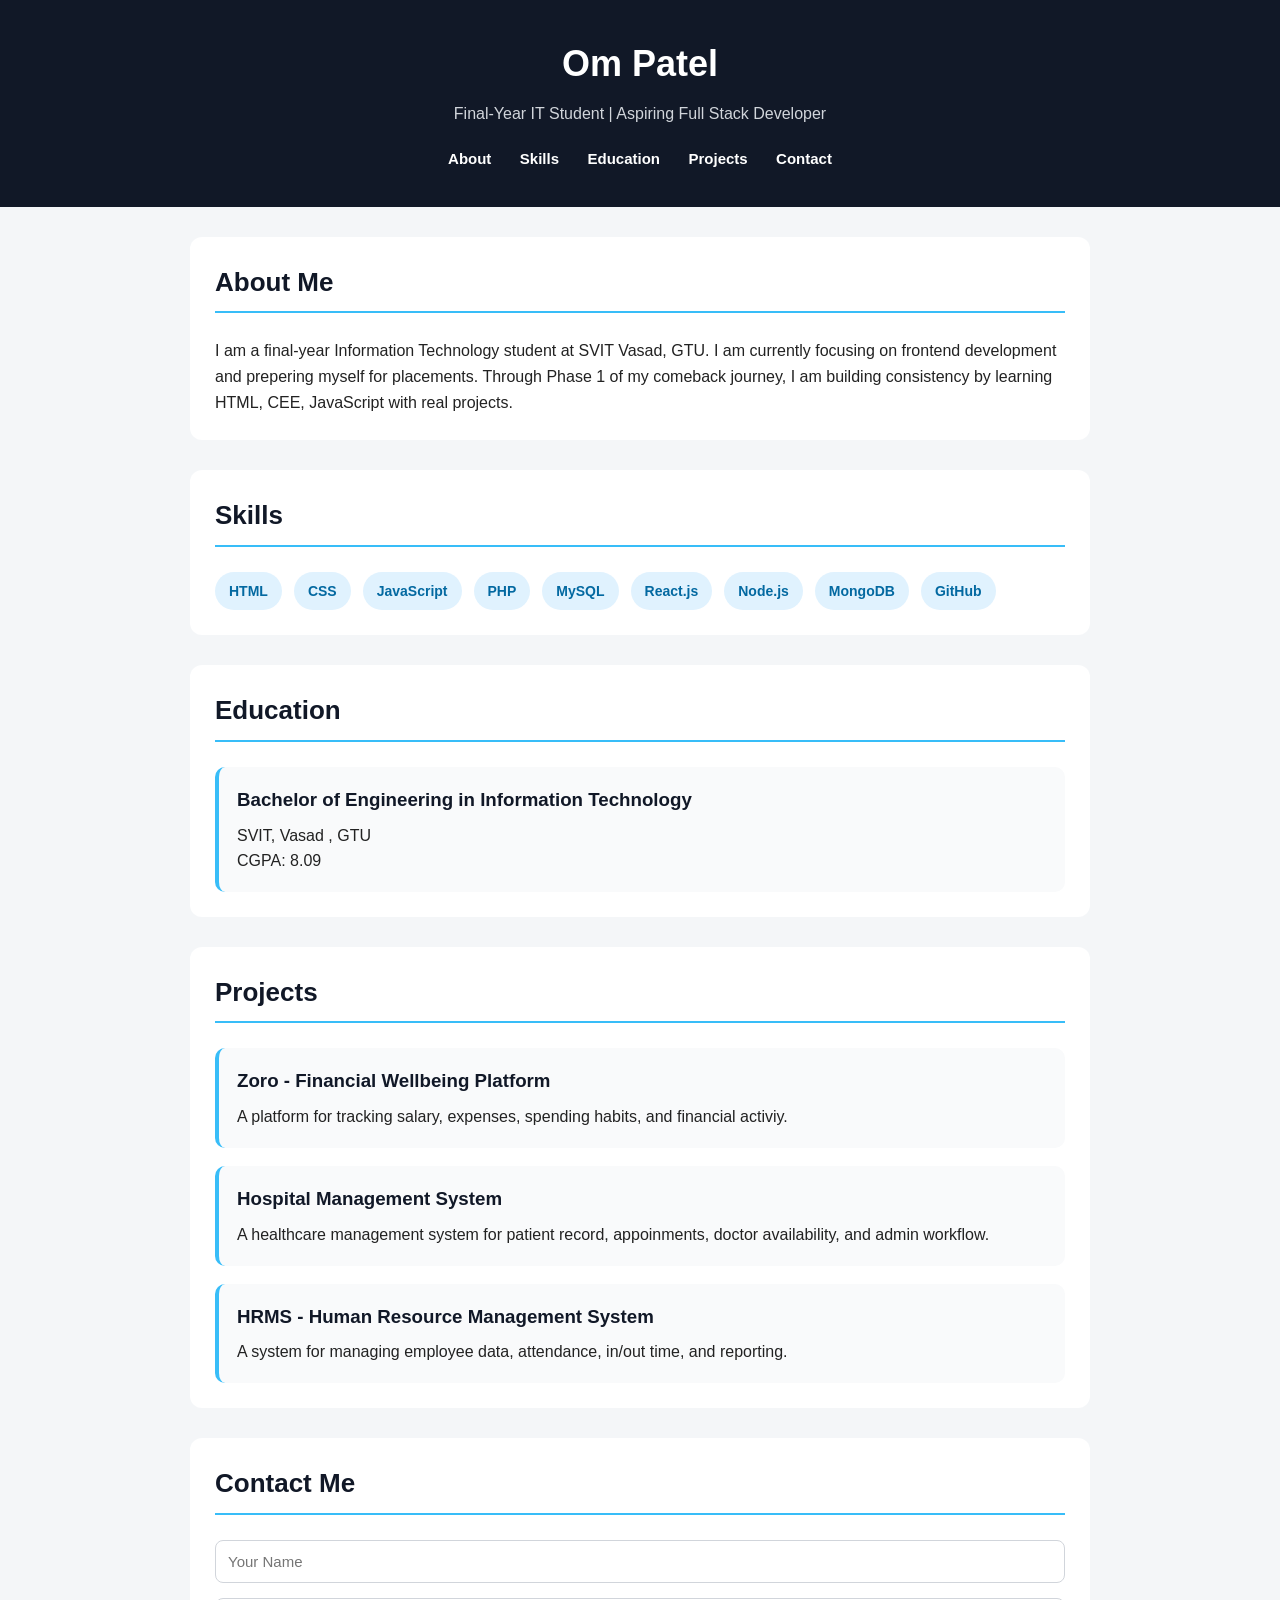
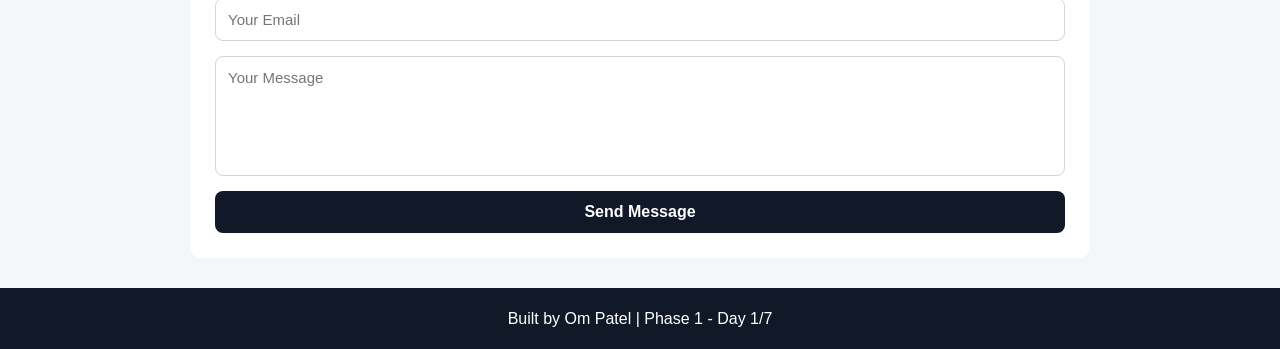
<file: Day 1/index.html>
<!DOCTYPE html>
<html lang="en">
    <head>
        <meta charset="UTF-8">
        <meta name="viewreport" content="width=device-width, initial-scale=1.0">
        <title>Om Patel - Developer Profile</title>
        <link rel="stylesheet" href="style.css">
    </head>
    <body>
        <header>
            <h1>Om Patel</h1>
            <p>Final-Year IT Student | Aspiring Full Stack Developer</p>

            <nav>
                <a href="#about">About</a>
                <a href="#skills">Skills</a>
                <a href="#education">Education</a>
                <a href="#projects">Projects</a>
                <a href="#contact">Contact</a>
            </nav>
        </header>

        <section id="about">
            <h2>About Me</h2>
            <p>
                I am a final-year Information Technology student at SVIT Vasad, GTU.
                I am currently focusing on frontend development and prepering myself for placements.
                Through Phase 1 of my comeback journey, I am building consistency by learning HTML, CEE, JavaScript with real projects.
            </p>
        </section>

        <section id="skills">
            <h2>Skills</h2>

            <div class="skills-list">
                <span>HTML</span>
                <span>CSS</span>
                <span>JavaScript</span>
                <span>PHP</span>
                <span>MySQL</span>
                <span>React.js</span>
                <span>Node.js</span>
                <span>MongoDB</span>
                <span>GitHub</span>
            </div>
        </section>

        <section id="education">
            <h2>Education</h2>

            <div class="education-box">
                <h3>Bachelor of Engineering in Information Technology</h3>
                <p>SVIT, Vasad , GTU</p>
                <p>CGPA: 8.09</p>
            </div>

        </section>

        <section id="projects">
            <h2>Projects</h2>

            <div class="projects-container">
                
                <div class="project-card">
                    <h3>Zoro - Financial Wellbeing Platform</h3>
                    <p>
                        A platform for tracking salary, expenses, spending habits, and financial activiy.
                    </p>
                </div>

                <div class="project-card">
                    <h3>Hospital Management System</h3>
                    <p>
                        A healthcare management system for patient record, appoinments, doctor availability, and admin workflow.
                    </p>
                </div>

                <div class="project-card">
                    <h3>HRMS - Human Resource Management System</h3>
                    <p>
                        A system for managing employee data, attendance, in/out time, and reporting.
                    </p>
                </div>

            </div>

        </section>

        <section id="contact">
            <h2>Contact Me</h2>
            <form>
                <input type="text" placeholder="Your Name">
                <input type="email" placeholder="Your Email">
                <textarea placeholder="Your Message"></textarea>
                <button type="submit">Send Message</button>
            </form>
        </section>

        <footer>
            <p>
                Built by Om Patel | Phase 1 - Day 1/7
            </p>
        </footer>

    </body>
</html>
</file>
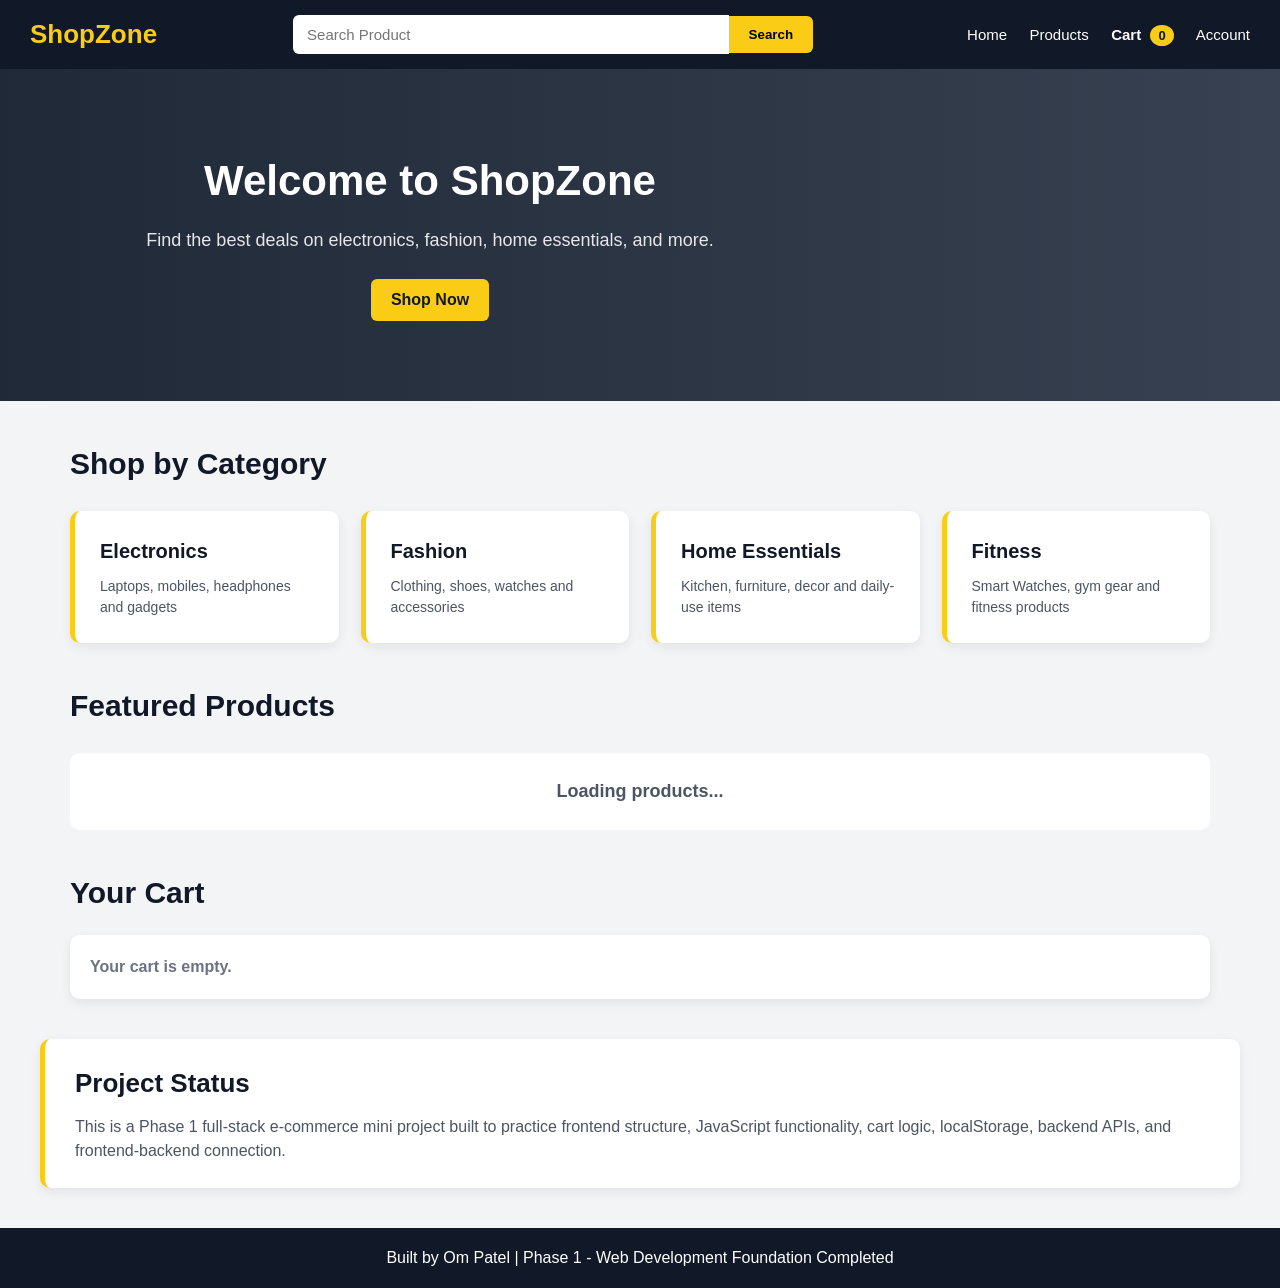
<file: ecommerce-fullstack-project/frontend/index.html>
<!DOCTYPE html>
<html>
    <head>
        <meta charset="UTF-8">
        <meta name="viewport" content="width=device-width, initial-scale=1.0">
        <title>ShopZone - E-commerce Store</title>
        <link rel="stylesheet" href="style.css">
    </head>
    <body>
        <header class="navbar">
            <div class="logo">ShopZone</div>
            <div class="search-box">
                <input type="text" id="searchInput" placeholder="Search Product">
                <button>Search</button>
            </div>

            <nav class="nav-links">
                <a href="#">Home</a>
                <a href="#">Products</a>
                <a href="#" class="cart-link">
                    Cart <span id="cartCount">0</span>
                </a>
                <a href="#">Account</a>
            </nav>
        </header>

        <section class="hero">
            <div class="hero-content">
                <h1>Welcome to ShopZone</h1>
                <p>
                    Find the best deals on electronics, fashion, home essentials, and more.
                </p>
                <button>Shop Now</button>
            </div>
        </section>

        <section class="categories">
            <h2>Shop by Category</h2>
            <div class="category-grid">
                
                <div class="category-card">
                    <h3>Electronics</h3>
                    <p>Laptops, mobiles, headphones and gadgets</p>
                </div>
                
                <div class="category-card">
                    <h3>Fashion</h3>
                    <p>Clothing, shoes, watches and accessories</p>
                </div>

                <div class="category-card">
                    <h3>Home Essentials</h3>
                    <p>Kitchen, furniture, decor and daily-use items</p>
                </div>

                <div class="category-card">
                    <h3>Fitness</h3>
                    <p>Smart Watches, gym gear and fitness products</p>
                </div>
            </div>
        </section>

        <section class="products">
            <h2>Featured Products</h2>
            
            <div class="product-grid" id="productGrid"></div>

        </section>

        <section class="cart-section">
            <h2>Your Cart</h2>

            <div id="cartItems" class="cart-items">
                <p class="empty-cart">Your cart is empty.</p>
            </div>
        </section>

        <section class="project-note">
            <h2>Project Status</h2>
            <p>
                This is a Phase 1 full-stack e-commerce mini project built to practice frontend structure,
                JavaScript functionality, cart logic, localStorage, backend APIs, and frontend-backend connection.
            </p>
        </section>

        <footer>
            <p>
                Built by Om Patel | Phase 1 - Web Development Foundation Completed
            </p>
        </footer>

        <script src="script.js"></script>

    </body>
</html>
</file>
<file: Day 1/style.css>
*{
    margin: 0;
    padding: 0;
    box-sizing: border-box;
}

body{
    font-family:Arial, Helvetica, sans-serif;
    background-color: #f4f6f8;
    color: #222;
    line-height: 1.6;
}

header{
    background-color: #111827;
    color: white;
    text-align: center;
    padding: 35px 20px;
}

header h1{
    font-size: 36px;
    margin-bottom: 8px;
}

header p{
    font-size: 16px;
    margin-bottom: 20px;
    color: #d1d5db;
}

nav a{
    color: white;
    text-decoration: none;
    margin: 0 12px;
    font-size: 15px;
    font-weight: bold;
}

nav a:hover{
    color: #38bdf8;
}

section{
    max-width: 900px;
    margin: 30px auto;
    padding: 25px;
    background-color: white;
    border-radius: 12px;
}

section h2{
    font-size: 26px;
    margin-bottom: 25px;
    color: #111827;
    border-bottom: 2px solid #38bdf8;
    padding-bottom: 8px;
}


.skills-list{
    display: flex;
    flex-wrap: wrap;
    gap: 12px;
}

.skills-list span{
    background-color: #e0f2fe;
    color: #0369a1;
    padding: 8px 14px;
    border-radius: 20px;
    font-weight: bold;
    font-size: 14px;
}

.education-box, .project-card{
    background-color: #f9fafb;
    padding: 18px;
    border-radius: 10px;
    border-left: 4px solid #38bdf8;
}

.education-box h3, .project-card h3{
    color: #111827;
    margin-bottom: 8px;
}

.projects-container{
    display: grid;
    grid-template-columns: 1fr;
    gap: 18px;
}

form{
    display: flex;
    flex-direction: column;
    gap: 15px;
}

input, textarea{
    padding: 12px;
    border: 1px solid #d1d5db;
    border-radius: 8px;
    font-size: 15px;
    font-family: Arial, Helvetica, sans-serif;
}

textarea{
    height: 120px;
    resize: none;
}

button{
    background-color: #111827;
    color: white;
    padding: 12px;
    border: none;
    border-radius: 8px;
    font-size: 16px;
    font-weight: bold;
    cursor: pointer;
}

button:hover{
    background-color: #38bdf8;
    color: #111827;
}

footer{
    text-align: center;
    background-color: #111827;
    color: white;
    padding: 18px;
    margin-top: 30px;
}

@media (max-width: 600px){
    
    header h1{
        font-size: 28px;
    }

    header p{
        font-size: 14px;
    }

    nav{
        display: flex;
        flex-wrap: wrap;
        justify-content: center;
        gap: 10px;
    }

    nav a{
        margin: 0;
        font-size: 14px;
    }

    section{
        margin: 20px 12px;
        padding: 20px;
    }

    section h2{
        font-size: 22px;
    }

    .skills-list span{
        font-size: 13px;
        padding: 7px 12 px;
    }
}
</file>
<file: ecommerce-fullstack-project/frontend/style.css>
*{
    margin: 0;
    padding: 0;
    box-sizing: border-box;
}

body{
    font-family:Arial, Helvetica, sans-serif;
    background-color: #f3f4f6;
    color: #111827;
    line-height: 1.5;
}

.navbar{
    background-color: #111827;
    color: white;
    padding: 15px 30px;
    display: flex;
    align-items: center;
    justify-content: space-between;
    gap: 20px;
}

.logo{
    font-size: 26px;
    font-weight: bold;
    color: #facc15;
}

.search-box{
    display: flex;
    align-items: center;
    flex: 1;
    max-width: 520px;
}

.search-box input{
    width: 100%;
    padding: 11px 14px;
    border: none;
    outline: none;
    font-size: 15px;
    border-radius: 6px 0 0 6px;
}

.search-box button{
    padding: 11px 20px;
    border: none;
    background-color: #facc15;
    font-weight: bold;
    cursor: pointer;
    border-radius: 0 6px 6px 0;
    white-space: nowrap;
}

.nav-links a{
    color: white;
    text-decoration: none;
    margin-left: 18px;
    font-size: 15px;
}

.nav-links a:hover{
    color: #facc15;
}

.hero{
    background: linear-gradient(to right, #1f2937, #374151);
    color: white;
    padding: 80px 30px;
    text-align: center;
}

.hero-content{
    max-width: 800px;
    margin-bottom: 0 auto;
}

.hero h1{
    font-size: 42px;
    margin-bottom: 15px;
}

.hero p{
    font-size: 18px;
    margin-bottom: 25px;
    color: #e5e7eb;
}

.hero button{
    background-color: #facc15;
    color: #111827;
    border: none;
    padding: 12px 20px;
    font-size: 16px;
    font-weight: bold;
    border-radius: 6px;
    cursor: pointer;
}

.hero button:hover{
    background-color: #eab308;
}

.categories{
    max-width: 1200px;
    margin: 40px auto;
    padding: 0 30px;
}

.categories h2{
    font-size: 30px;
    margin-bottom: 25px;
    color: #111827;
}

.category-grid{
    display: grid;
    grid-template-columns: repeat(4,1fr);
    gap: 22px;
}

.category-card{
    background-color: white;
    padding: 25px;
    border-radius: 10px;
    border-left: 5px solid #facc15;
    box-shadow: 0 4px 12px rgba(0,0,0,0.07);
}

.category-card h3{
    font-size: 20px;
    margin-bottom: 10px;
    color: #111827;
}

.category-card p{
    font-size: 14px;
    color: #4b5563;
}

.products{
    max-width: 1200px;
    margin: 40px auto;
    padding: 0 30px;
}

.products h2{
    font-size: 30px;
    margin-bottom: 25px;
    color: #111827;
}

.product-grid{
    display: grid;
    grid-template-columns: repeat(4,1fr);
    gap: 22px;
}

.product-card{
    background-color: white;
    padding: 18px;
    border-radius: 10px;
    box-shadow: 0 4px 12px rgba(0,0,0,0.08);
    transition: transform 0.2s ease;
}

.product-card:hover{
    transform: translateY(-5px);
}

.product-image{
    background-color: #e5e7eb;
    height: 150px;
    border-radius: 8px;
    display: flex;
    align-items: center;
    justify-content: center;
    font-size: 22px;
    font-weight: bold;
    color: #374151;
    margin-bottom: 15px;
}

.product-card h3{
    font-size: 20px;
    margin-bottom: 8px;
    color: #111827;
}

.product-card p{
    font-size: 14px;
    color: #4b5563;
    margin-bottom: 12px;
}

.product-card span{
    display: block;
    font-size: 18px;
    font-weight: bold;
    color: #b45309;
    margin-bottom: 12px;
}

.product-card button{
    width: 100%;
    background-color: #facc15;
    color: #111827;
    border: none;
    padding: 10px;
    border-radius: 8px;
    font-weight: bold;
    cursor: pointer;
}

.product-card button:hover{
    background-color: #eab308;
}

.product-card small{
    display: inline-block;
    background-color: #e0f2fe;
    color: #0369a1;
    padding: 4px 10px;
    border-radius: 20px;
    font-size: 12px;
    font-weight: bold;
    margin-bottom: 10px;
}

.no-products{
    grid-column: 1/-1;
    text-align: center;
    background-color: white;
    padding: 25px;
    border-radius: 10px;
    font-size: 18px;
    color: #4b5563;
    font-weight: bold;
}

.cart-link{
    position: relative;
    font-weight: bold;
}

#cartCount{
    background-color: #facc15;
    color: #111827;
    padding: 3px 8px;
    border-radius: 50%;
    font-size: 13px;
    margin-left: 5px;
}

.cart-section{
    max-width: 1200px;
    margin: 40px auto;
    padding: 0 30px;
}

.cart-section h2{
    font-size: 30px;
    margin-bottom: 20px;
    color: #111827;
}

.cart-items{
    background-color: white;
    padding: 20px;
    border-radius: 10px;
    box-shadow: 0 4px 12px rgba(0,0,0,0.07);
}

.empty-cart{
    color: #6b7280;
    font-size: 16px;
    font-weight: bold;
}

.cart-item{
    display: flex;
    justify-content: space-between;
    align-items: center;
    border-bottom: 1px solid #e5e7eb;
    padding: 12px 0;
}

.cart-item:last-child{
    border-bottom: none;
}

.cart-item h3{
    font-size: 18px;
    color: #111827;
}

.cart-item span{
    font-weight: bold;
    color: #b45309;
}

.cart-item button{
    background-color: #ef4444;
    color: white;
    border: none;
    padding: 8px 12px;
    border-radius: 6px;
    cursor: pointer;
    font-weight: bold;
}

.cart-item button:hover{
    background-color: #dc2626;
}

.project-note{
    max-width: 1200px;
    margin: 40px auto;
    padding: 25px 30px;
    background-color: white;
    border-left: 5px solid #facc15;
    border-radius: 10px;
    box-shadow: 0 4px 12px rgba(0,0,0,0.07);
}

.project-note h2{
    font-size: 26px;
    margin-bottom: 12px;
    color: #111827;
}

.project-note p{
    color: #4b5563;
    font-size: 16px;
}

footer{
    text-align: center;
    background-color: #111827;
    color: white;
    padding: 18px;
    margin-top: 40px;
}

@media (max-width: 900px){
    .navbar{
        flex-direction: column;
        align-items: stretch;
        text-align: center;
    }

    .search-box{
        max-width: 100%;
        width: 100%;
    }

    .nav-links{
        display: flex;
        justify-content: center;
        flex-wrap: wrap;
        gap: 15px;
    }

    .nav-links a{
        margin-left: 0;
    }

    .category-grid{
        grid-template-columns: repeat(2,1fr);
    }

    .product-grid{
        grid-template-columns: repeat(2,1fr);
    }

    .hero h1{
        font-size: 34px;
    }
}

@media (max-width: 600px){
    .navbar{
        padding: 15px;
    }

    .logo{
        font-size: 24px;
    }

    .hero{
        padding: 55px 20px;
    }

    .hero h1{
        font-size: 30px;
    }

    .hero p{
        font-size: 16px;
    }

    .categories{
        padding: 0 15px;
    }

    .category-grid{
        grid-template-columns: 1fr;
    }
    
    .products{
        padding: 0 15px;
    }

    .product-grid{
        grid-template-columns: 1fr;
    }

    .project-note{
        margin: 30px 15px;
        padding: 20px;
    }

    .cart-section{
        padding: 0 15px;
    }
}
</file>
